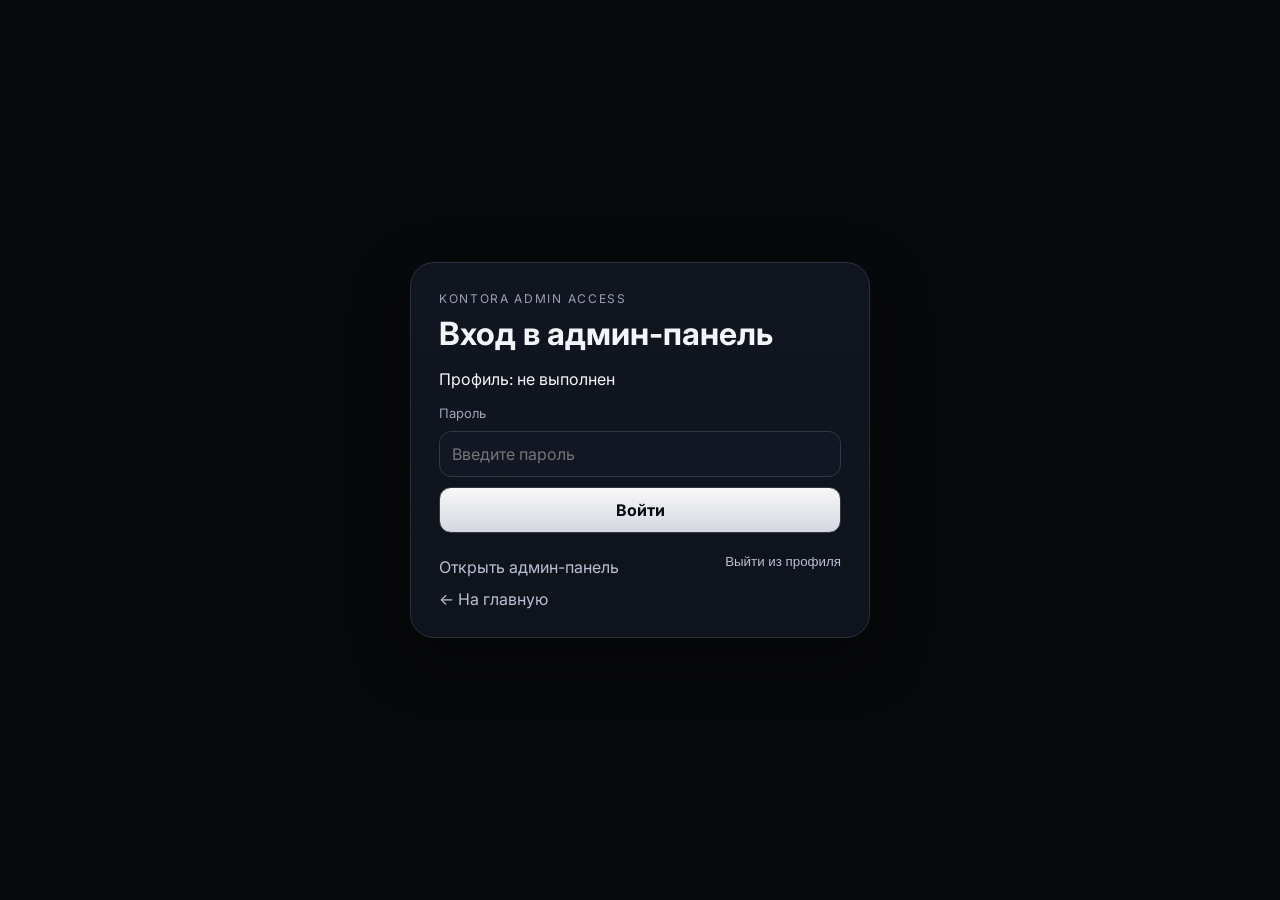
<file: auth/index.html>
<!doctype html>
<html lang="ru">
<head>
  <meta charset="utf-8" />
  <meta name="viewport" content="width=device-width,initial-scale=1,viewport-fit=cover" />
  <title>Auth — .kontora</title>
  <link rel="preconnect" href="https://fonts.googleapis.com">
  <link rel="preconnect" href="https://fonts.gstatic.com" crossorigin>
  <link href="https://fonts.googleapis.com/css2?family=Inter:wght@400;500;700;800&display=swap" rel="stylesheet">
  <link rel="stylesheet" href="../styles/base.css" />
  <link rel="stylesheet" href="./auth.css" />
</head>
<body>
  <main class="auth-page">
    <section class="auth-card">
      <p class="auth-kicker">KONTORA Admin Access</p>
      <h1>Вход в админ-панель</h1>
      <p id="authState" class="muted">Профиль: не выполнен</p>
      <form id="authForm" class="auth-form">
        <label for="pass">Пароль</label>
        <input id="pass" type="password" placeholder="Введите пароль" autocomplete="current-password" required />
        <button type="submit">Войти</button>
      </form>
      <div class="auth-actions">
        <a class="back" id="goAdmin" href="../admin/">Открыть админ-панель</a>
        <button type="button" class="link-btn" id="logoutBtn">Выйти из профиля</button>
      </div>
      <p id="error" class="error" hidden>Неверный пароль</p>
      <a class="back" href="../">← На главную</a>
    </section>
  </main>
  <script type="module" src="./auth.js"></script>
</body>
</html>
</file>
<file: styles/base.css>
:root{
  --bg:#08090c;
  --panel:#11131a;
  --text:#f4f5f8;
  --muted:#9ea4b4;
  --line:#2a2f3b;
  --accent:#ffffff;
  --dynamic-accent:#ffffff;
  --max:1180px;
}
*{box-sizing:border-box} html,body{margin:0;padding:0;font-family:Inter,system-ui,sans-serif;background:var(--bg);color:var(--text);scroll-behavior:smooth}
a{text-decoration:none;color:inherit} img{display:block;max-width:100%}
.topbar{position:fixed;inset:0 0 auto 0;height:72px;background:rgba(8,9,12,.78);backdrop-filter:blur(10px);border-bottom:1px solid var(--line);display:flex;align-items:center;justify-content:space-between;padding:0 24px;z-index:40}
.brand{font-weight:900;font-size:22px}.brand__dot{color:#fff}.nav{display:flex;gap:12px;color:var(--muted);align-items:center;flex-wrap:wrap}

.auth-pill{padding:8px 12px;font-size:12px;line-height:1.1;cursor:default}
main{padding-top:72px}
.hero{height:155vh;position:relative}.hero__sticky{position:sticky;top:72px;height:calc(100vh - 72px);display:grid;place-items:center;text-align:center;gap:10px;padding:20px}
.hero__kicker{color:var(--muted);text-transform:uppercase;letter-spacing:.12em;font-size:12px}.hero h1{margin:0;font-size:clamp(48px,11vw,130px);line-height:.9}
.hero__line{display:block}.hero__line--muted{color:#7d8392}.hero__lead{max-width:620px;color:var(--muted)}
.hero__pc{width:min(560px,75vw);filter:drop-shadow(0 30px 80px rgba(0,0,0,.7));transition:transform .35s cubic-bezier(.22,.61,.36,1),opacity .35s ease}
.section{width:min(var(--max),calc(100% - 34px));margin:0 auto;padding:70px 0;border-top:1px solid var(--line)}
.section__head{display:flex;justify-content:space-between;align-items:end;gap:14px;margin-bottom:24px}.section h2{margin:0;font-size:34px}.section p{margin:8px 0 0;color:var(--muted)}
.mini,.chip,.card__actions button,.card__actions a,.contact-fab{border:1px solid var(--line);background:#171a22;color:var(--text);border-radius:999px;padding:10px 16px;font:inherit;cursor:pointer}
.filters{display:flex;gap:10px;flex-wrap:wrap;margin-bottom:16px}.chip.is-active{border-color:#fff;background:#fff;color:#000}
.grid{display:grid;grid-template-columns:repeat(12,1fr);gap:14px}
.card{grid-column:span 6;background:linear-gradient(140deg,#11131b 0%,#0d0f15 50%,#131824 100%);background-size:170% 170%;background-position:0% 50%;border:1px solid var(--line);border-radius:26px;overflow:hidden;position:relative;transition:background-position .8s cubic-bezier(.22,.61,.36,1),border-color .35s ease,transform .35s ease}
.card::after{content:"";position:absolute;inset:0;border-top:2px solid color-mix(in srgb, var(--accent) 68%, #ffffff 32%);opacity:.35}
.card__img{height:260px;width:100%;object-fit:contain;padding:18px;background:radial-gradient(circle at 50% 15%, color-mix(in srgb, var(--accent) 38%, transparent), transparent 60%)}
.card__body{padding:18px}.card__top{display:flex;justify-content:space-between;gap:10px;align-items:start}.card p{min-height:40px}
.card:hover{background-position:100% 50%;border-color:#3e4658;transform:translateY(-3px)}
.tags{display:flex;gap:8px;flex-wrap:wrap}.tags span{font-size:12px;padding:6px 10px;border:1px solid var(--line);border-radius:999px;color:var(--muted);transition:transform .35s cubic-bezier(.22,.61,.36,1),border-color .35s ease,background .35s ease}
.card:hover .tags span{transform:scale(1.04);border-color:#4a5469;background:rgba(255,255,255,.03)}
.card__actions{display:flex;gap:10px;margin-top:14px}.card__actions a{display:inline-flex;align-items:center}
.reviews-marquee{overflow:hidden;border:1px solid var(--line);border-radius:24px;background:#0d0f15}.reviews-track{display:flex;gap:12px;padding:14px;min-width:max-content;animation:slide 26s linear infinite}
.review{display:flex;gap:12px;width:330px;padding:16px;background:#161922;border:1px solid #262c38;border-radius:18px}.review img{width:44px;height:44px;border-radius:50%}.review h4{margin:0}.review small{color:var(--muted)}.review p{margin:8px 0 0;min-height:auto}
.contacts-grid{display:grid;grid-template-columns:repeat(3,1fr);gap:12px}.contact-card{padding:20px;border-radius:20px;border:1px solid var(--line);background:#11141d;display:flex;flex-direction:column;gap:8px}.contact-card span{color:var(--muted)}
footer{margin-top:24px;color:var(--muted)}
.contact-fab{position:fixed;right:16px;bottom:16px;z-index:45;background:#fff;color:#000;font-weight:700}
.modal{border:none;border-radius:24px;background:#0e1015;color:var(--text);width:min(920px,95vw)}.modal::backdrop{background:rgba(0,0,0,.72)}
.modal__close{position:absolute;right:16px;top:16px;background:#1b1f28;border:1px solid var(--line);color:var(--text);border-radius:50%;width:34px;height:34px;cursor:pointer}
.modal__hero{display:grid;grid-template-columns:1fr 1fr;gap:18px;align-items:center}.modal__hero img{max-height:300px;object-fit:contain}
.modal input[type='color']{display:block;margin-top:8px;width:56px;height:34px;border:none;background:transparent}
.spec-orbit{display:grid;grid-template-columns:repeat(3,1fr);gap:10px;margin-top:18px}.spec-pill{padding:12px;border:1px solid color-mix(in srgb, var(--dynamic-accent) 40%, #2a2f3b);border-radius:999px;background:#141824;text-align:center}.spec-pill span{display:block;color:var(--muted);font-size:12px}
@keyframes slide{to{transform:translateX(-50%)}}
</file>
<file: auth/auth.css>
.auth-page{min-height:100vh;display:grid;place-items:center;padding:20px}
.auth-card{width:min(460px,100%);background:linear-gradient(180deg,#111520,#0f131b);border:1px solid #2a2f3b;border-radius:24px;padding:28px;box-shadow:0 20px 60px rgba(0,0,0,.45)}
.auth-kicker{font-size:12px;letter-spacing:.14em;color:#97a0b4;text-transform:uppercase;margin:0 0 8px}
.auth-card h1{margin:0 0 10px;font-size:32px}
.auth-form{display:grid;gap:10px;margin-top:14px}
.auth-form label{font-size:13px;color:#9ea4b4}
.auth-form input,.auth-form button{height:46px;border-radius:12px;border:1px solid #313747;background:#121723;color:#f4f5f8;font:inherit;padding:0 12px}
.auth-form button{background:linear-gradient(180deg,#f8f8f9,#d4d7df);color:#07080c;font-weight:700;cursor:pointer}
.auth-actions{display:flex;justify-content:space-between;gap:8px;align-items:center;margin-top:12px}
.link-btn{background:none;border:none;color:#b8c0d3;cursor:pointer;padding:0}
.error{color:#ff7f7f;margin-top:10px}.back{display:inline-block;margin-top:12px;color:#b8c0d3}
</file>
